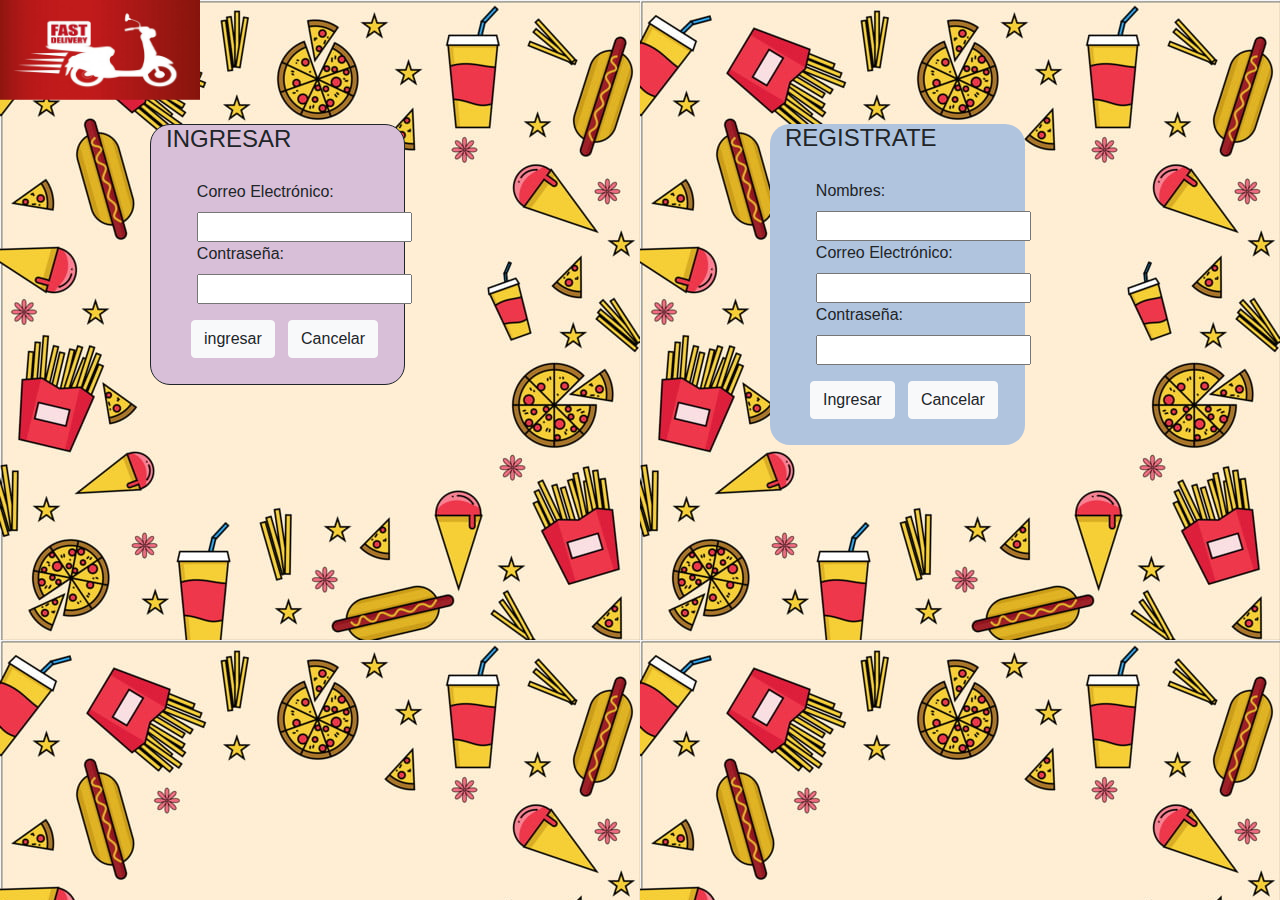
<file: Principal.html>
<!DOCTYPE html>
<html lang="en">
<head>    
    <meta charset="UTF-8">
    <meta http-equiv="X-UA-Compatible" content="IE=edge">
    <meta name="viewport" content="width=device-width, initial-scale=1.0">
    <link rel="stylesheet" href="https://maxcdn.bootstrapcdn.com/bootstrap/4.5.2/css/bootstrap.min.css">
    <link rel="stylesheet" href="css_/estilosPersonalizados.css">
  
    
    <title>Principal</title>
</head>
<body>
    <img src="img\logo3.jpg" height="150" width="150">   
<br>
<br>
    <div class="container">  
        <div class="row"> 
            <div class="col-md-1"></div>                  
            <div class="col-md-3">
                <div class="col-md-12" style="background-color:	#D8BFD8; border: solid 1px; right:30px;border-radius: 20px 20px;">
                    <div class="form-group">
                        <h4>INGRESAR</h4>
                    </div>
                    <form action="/" method="post"> 
                        <div class="row col-12" style="padding: 10px;">
                            <div class="form-group">
                                <div class="offset-2 col-8-md">
                                    <label for="email">Correo Electrónico:</label>
                                    <input type="email" name="user_email" id="user_nameR" />
                                  </div>
                                  <div class="offset-2 col-8-md">
                                    <label for="password">Contraseña:</label>
                                    <input type="password"  id="user_password" />
                                  </div>    
                            </div>
                                            
                            <div class="row form-group">
                                <div class="col-md-1">                            
                                </div>   
                                <div class="col-md-4">                                  
                                    <input type="button" value="ingresar" onclick="validarCampos()" class="btn btn-light">                                 
                                </div>                        
                                <div class="offset-1 col-md-4">
                                    <input type="button" value="Cancelar" onclick="validarCampos()" class="btn btn-light">                             
                                </div>  
                            </div>                                  
                        </div>                                                
                       </form>
                </div>
            </div>
            <div class="col-md-4"></div>
            <div class="col-md-3">
                <div class="col-md-12"style="background-color:#B0C4DE ;border-radius: 20px 20px;right:75px;">
                    <div class="form-group">
                        <h4>REGISTRATE</h4>
                    </div>
                    <form action="/" method="post"> 
                        <div class="row col-12" style="padding: 10px;">
                            <div class="form-group">
                                <div class="offset-2 col-8-md">
                                    <label for="name">Nombres:</label>
                                    <input type="text"   />
                                  </div>
                                  <div class="offset-2 col-8-md">
                                    <label for="mail">Correo Electrónico:</label>
                                    <input type="email"  id="user_emailR" />
                                  </div>   
                                    <div class="offset-2 col-8-md">
                                    <label for="mail">Contraseña:</label>
                                 <input type="password" id="pass">
                                  </div>   
                            </div>                                        
                            <div class="row form-group">
                                <div class="col-md-1">                            
                                </div>   
                                <div class="col-md-4">                                    
                                    <input type="button" onclick="validarCamposRegistrar()" value="Ingresar"  class="btn btn-light" data-toggle="modal" data-target="#myModal">                                   
                                </div>                        
                                <div class="offset-1 col-md-4">                            
                                    <input type="button" onclick="validarCamposRegistrar()"  value="Cancelar"class="btn btn-light" data-toggle="modal" data-target="#myModal" >                    
                                </div>  
                            </div>                                  
                        </div>                                                
                       </form>
                </div> 
            </div>                                   
        </div>         
    </div>
<div class="container">
  <div class="modal" id="myModal">
    <div class="modal-dialog">
      <div class="modal-content">
        <div class="modal-header">
          <h4 class="modal-title">Usario Registrado</h4>
          <button type="button" class="close" data-dismiss="modal">&times;</button>
        </div>
        <div class="modal-body">
            <p>Su regitro a sido exitoso</p>
          Bienvenido: <input type="text" id="obtenerUser">         
        </div>

        <div class="modal-footer">
          <button type="button" onclick="redirectIndex()" class="btn btn-danger">Bienvenido</button>
        </div>
      </div>
    </div>
  </div>
</div>
</body>
</html>

<script src="js/jquery.min.js"></script>
  <script src="https://maxcdn.bootstrapcdn.com/bootstrap/4.5.2/js/bootstrap.min.js"></script>
    <script src="https://cdnjs.cloudflare.com/ajax/libs/popper.js/1.16.0/umd/popper.min.js"></script>
<script>
  var valorSesion=false;
    $( document ).ready(function() {
        // cargar modal
        
      $('#myModal').on('shown.bs.modal', function () {
     $('#myInput').trigger('focus')
})
});

    function redirectIndex() {

     debugger
    // obtener usuario logueado
       let valor=  $('#user_nameR').val()+"Cinthya Andrade";
       $('#obtenerUser').val(valor)
       localStorage.setItem('user', valor)
     
    }

    // valida campos de inicio de sesión
    function validarCampos(){    
        debugger

    if ($('#user_name').val() === ''|| $('#user_email').val() === '' || valorSesion===false)
    {
        if (valorSesion===false){
            alert('Debe registrarse')
        }
        limpiarCampos()
     
         alert('Campo  Obligatorio');      
        return false;
    }
    
    if ($('#user_nameR').val() === ''|| $('#user_password').val() === '' ||valorSesion===false)
    {
        if (valorSesion===false){
            alert('Debe registrarse')
        }
        limpiarCampos()
     
         alert('Campo  Obligatorio');      
        return false;
    }
    else {
        redirectIndex()
         window.location.href = 'index.html';
    }      
}

// validar campos registro de usuario
function validarCamposRegistrar(argument) {
   if ($('#user_emailR').val() === '' || $('#user_emailR').val() === '') {
    limpiarCampos()
         alert('Campo Obligatorio');      
        return false;
    }
    else {
        redirectIndex()
         valorSesion=true;
      }  
   }


function limpiarCampos() {
    $('#user_email').val('');
    $('#user_name').val('');
    $('#user_emailR').val('');
    $('#user_nameR').val('');
    $('#pass').val('');
    
}
</script>
</file>
<file: css_/estilosPersonalizados.css>
.contenedor-modal {
  position: absolute;
  width: 100%;
  height: 100%;
  text-align: center;
}
.contenedor-modal button {
  position: relative;
  top: 40%;
}
body { background-image: url(../img/comida6.jpg) }
.color{
  background-color: #FFE4B5;
}
img{
  width: 200px;
  height: 100px;
} 
img { transform: scale(1) rotate(0) translate3d(0,0,0); }
.accordion {
  background-color: #eee;
  color: #444;
  cursor: pointer;
  padding: 18px;
  width: 100%;
  border: none;
  text-align: left;
  outline: none;
  font-size: 15px;
  transition: 0.4s;
}
.active, .accordion:hover {
  background-color: #ccc; 
}
.panel {
  padding: 0 18px;
  display: none;
  background-color: white;
  overflow: hidden;
}
.diseno{
  border-radius: 50px;
}
.padding2{
padding: 8px;
}
.img{
  width: 100%;
  object-fit: cover;
  height: 170px; 
}
.textOver{
  display: block; /* or in-line block according to your requirement */
  overflow: hidden;
  white-space: nowrap;
  text-overflow: ellipsis;
}
.select_custom_styles{
  background-color: #f2f2f2;
  border: none;
  padding: 5px 10px;
  border-radius: 5px;
  cursor: pointer;
  transition: background-color .3s ease;
}
.title_main{
  margin-top: 30px;
  color:#121212;
  font-weight: bold;
  text-align: center;
  text-shadow: 0px 1px 8px rgba(0, 0, 0, .7);
}
.list-menu{
  cursor:pointer;
  font-size: 20px;
  transition: background-color .3s ease, color .3s ease;
}
.list-menu:hover{
  color:#fff;
  background-color: #7a5612;
}
.sidebar-collapse .wrapper .main-sidebar h3{opacity: 0;}
.sidebar-collapse .wrapper .main-sidebar a{opacity: 0;}
.sidebar-collapse .wrapper .main-sidebar .sidebar p span{opacity: 0;} 
.sidebar-collapse .wrapper .main-sidebar:hover .sidebar p span{opacity: 1;}
.sidebar-collapse .wrapper .main-sidebar:hover a{opacity: 1;}
.sidebar-mini .wrapper .main-sidebar .sidebar{overflow-x: hidden;}
</file>
